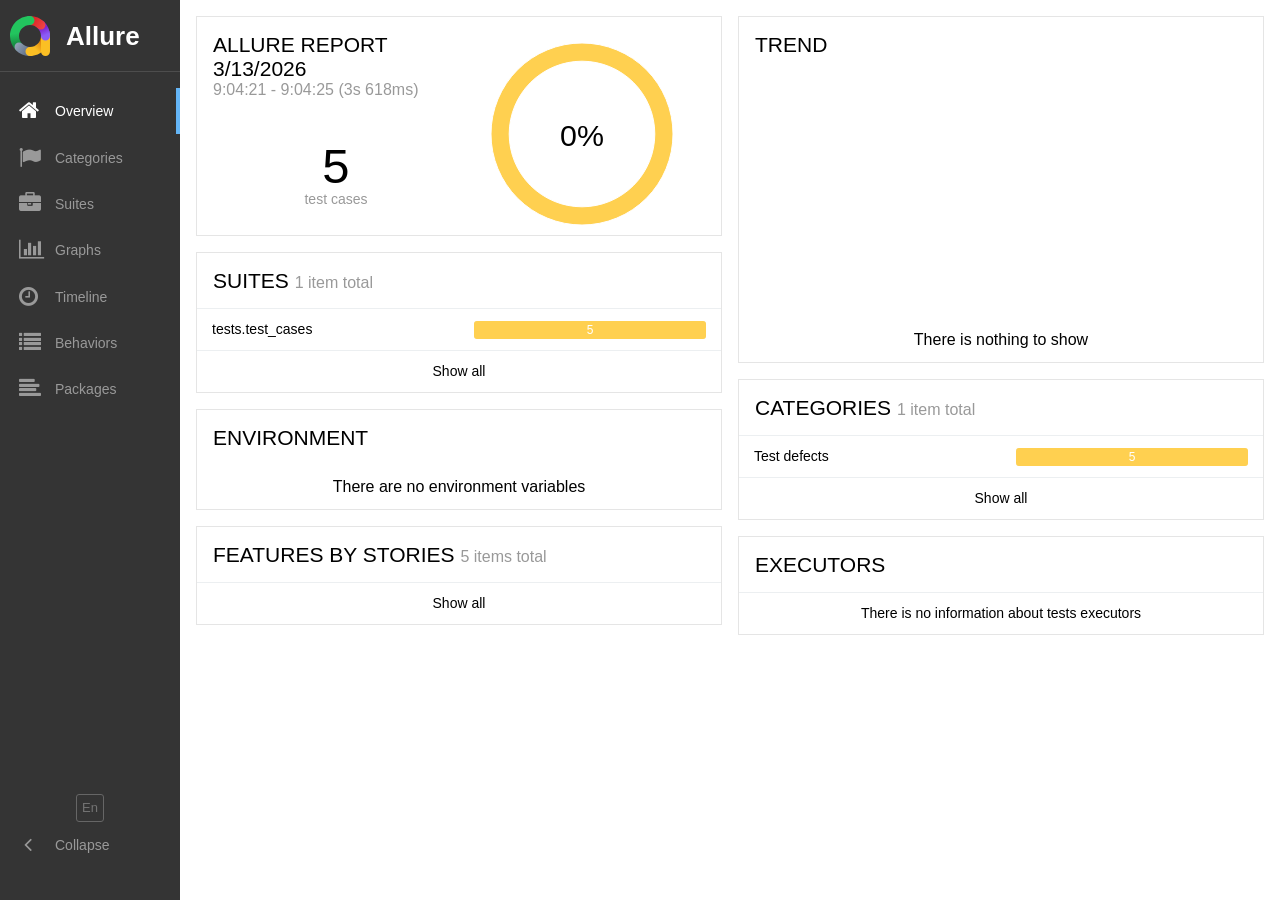
<file: allure-report/index.html>
<!DOCTYPE html>
<html dir="ltr" lang="en">
<head>
    <meta charset="utf-8">
    <title>Allure Report</title>
    <link rel="icon" href="favicon.ico">
    <link rel="stylesheet" type="text/css" href="styles.css">
    <link rel="stylesheet" type="text/css" href="plugin/screen-diff/styles.css">
</head>
<body>
    <div id="alert"></div>
    <div id="content">
        <span class="spinner">
            <span class="spinner__circle"></span>
        </span>
    </div>
    <div id="popup"></div>
    <script src="app.js"></script>
    <script src="plugin/behaviors/index.js"></script>
    <script src="plugin/packages/index.js"></script>
    <script src="plugin/screen-diff/index.js"></script>
    <script async src="https://www.googletagmanager.com/gtag/js?id=G-FVWC4GKEYS"></script>
    <script>
        window.dataLayer = window.dataLayer || [];
        function gtag(){dataLayer.push(arguments);}
        gtag('js', new Date());
        gtag('config', 'G-FVWC4GKEYS', {
          'allureVersion': '2.37.0',
          'reportUuid': '116ba92d-6a4f-471f-8826-2ee64292fc4c',
          'single_file': false
        });
    </script>
</body>
</html>
</file>
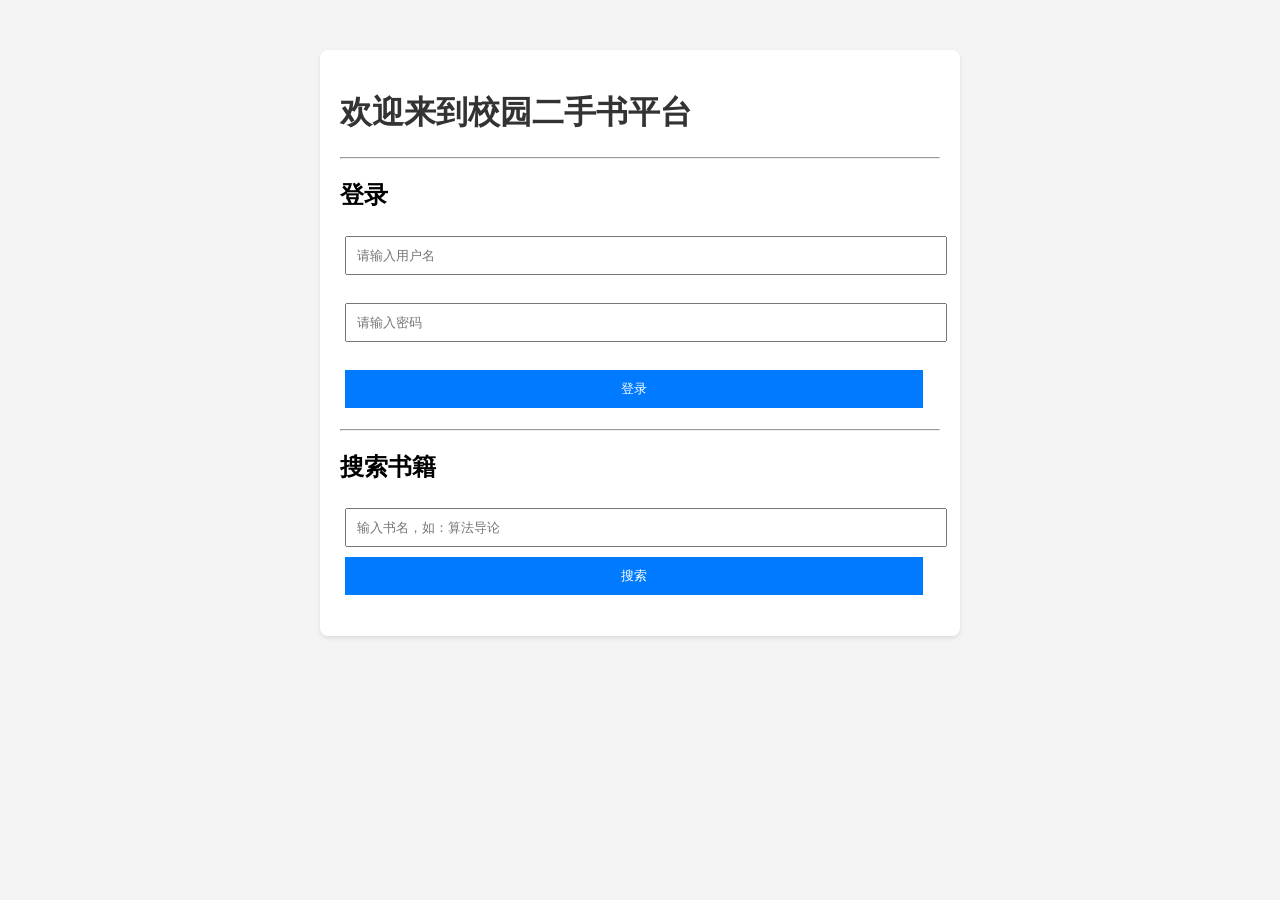
<file: web_app/index.html>
<!DOCTYPE html>
<html lang="en">
<head>
    <meta charset="UTF-8">
    <title>校园二手书平台</title>
    <link rel="stylesheet" href="css/style.css">
</head>
<body>
    <div class="container">
        <h1>欢迎来到校园二手书平台</h1>
        <hr>
        <h2>登录</h2>
        <form id="loginForm">
            <input type="text" id="username" placeholder="请输入用户名" required><br><br>
            <input type="password" id="password" placeholder="请输入密码" required><br><br>
            <button type="submit">登录</button>
        </form>
        <p id="message"></p>
        <hr>
        <h2>搜索书籍</h2>
        <input type="text" id="searchBox" placeholder="输入书名，如：算法导论">
        <button onclick="searchBook()">搜索</button>
        <ul id="results"></ul>
    </div>
    <script src="js/main.js"></script>
</body>
</html>
</file>
<file: allure-report/plugin/screen-diff/styles.css>
.screen-diff__switchers {
  margin-bottom: 1em;
}

.screen-diff__switchers label + label {
  margin-left: 1em;
}

.screen-diff__overlay {
  position: relative;
  cursor: col-resize;
}

.screen-diff__container {
  overflow-x: auto;
}

.screen-diff__image-over {
  top: 0;
  left: 0;
  bottom: 0;
  background: #fff;
  position: absolute;
  overflow: hidden;
  box-shadow: 2px 0 1px -1px #aaa;
}

.screen-diff-error {
  color: #fd5a3e;
}
</file>
<file: web_app/css/style.css>
body { font-family: Arial, sans-serif; margin: 50px; background-color: #f4f4f4; }
.container { max-width: 600px; margin: auto; padding: 20px; background: white; border-radius: 8px; box-shadow: 0 2px 4px rgba(0,0,0,0.1); }
input, button { padding: 10px; margin: 5px; width: calc(100% - 22px); }
button { background-color: #007bff; color: white; border: none; cursor: pointer; }
button:hover { background-color: #0056b3; }
h1 { color: #333; }
#message { color: red; font-weight: bold; }
ul { list-style-type: none; padding: 0; }
li { padding: 8px; background: #eee; margin-top: 5px; border-radius: 4px; }
</file>
